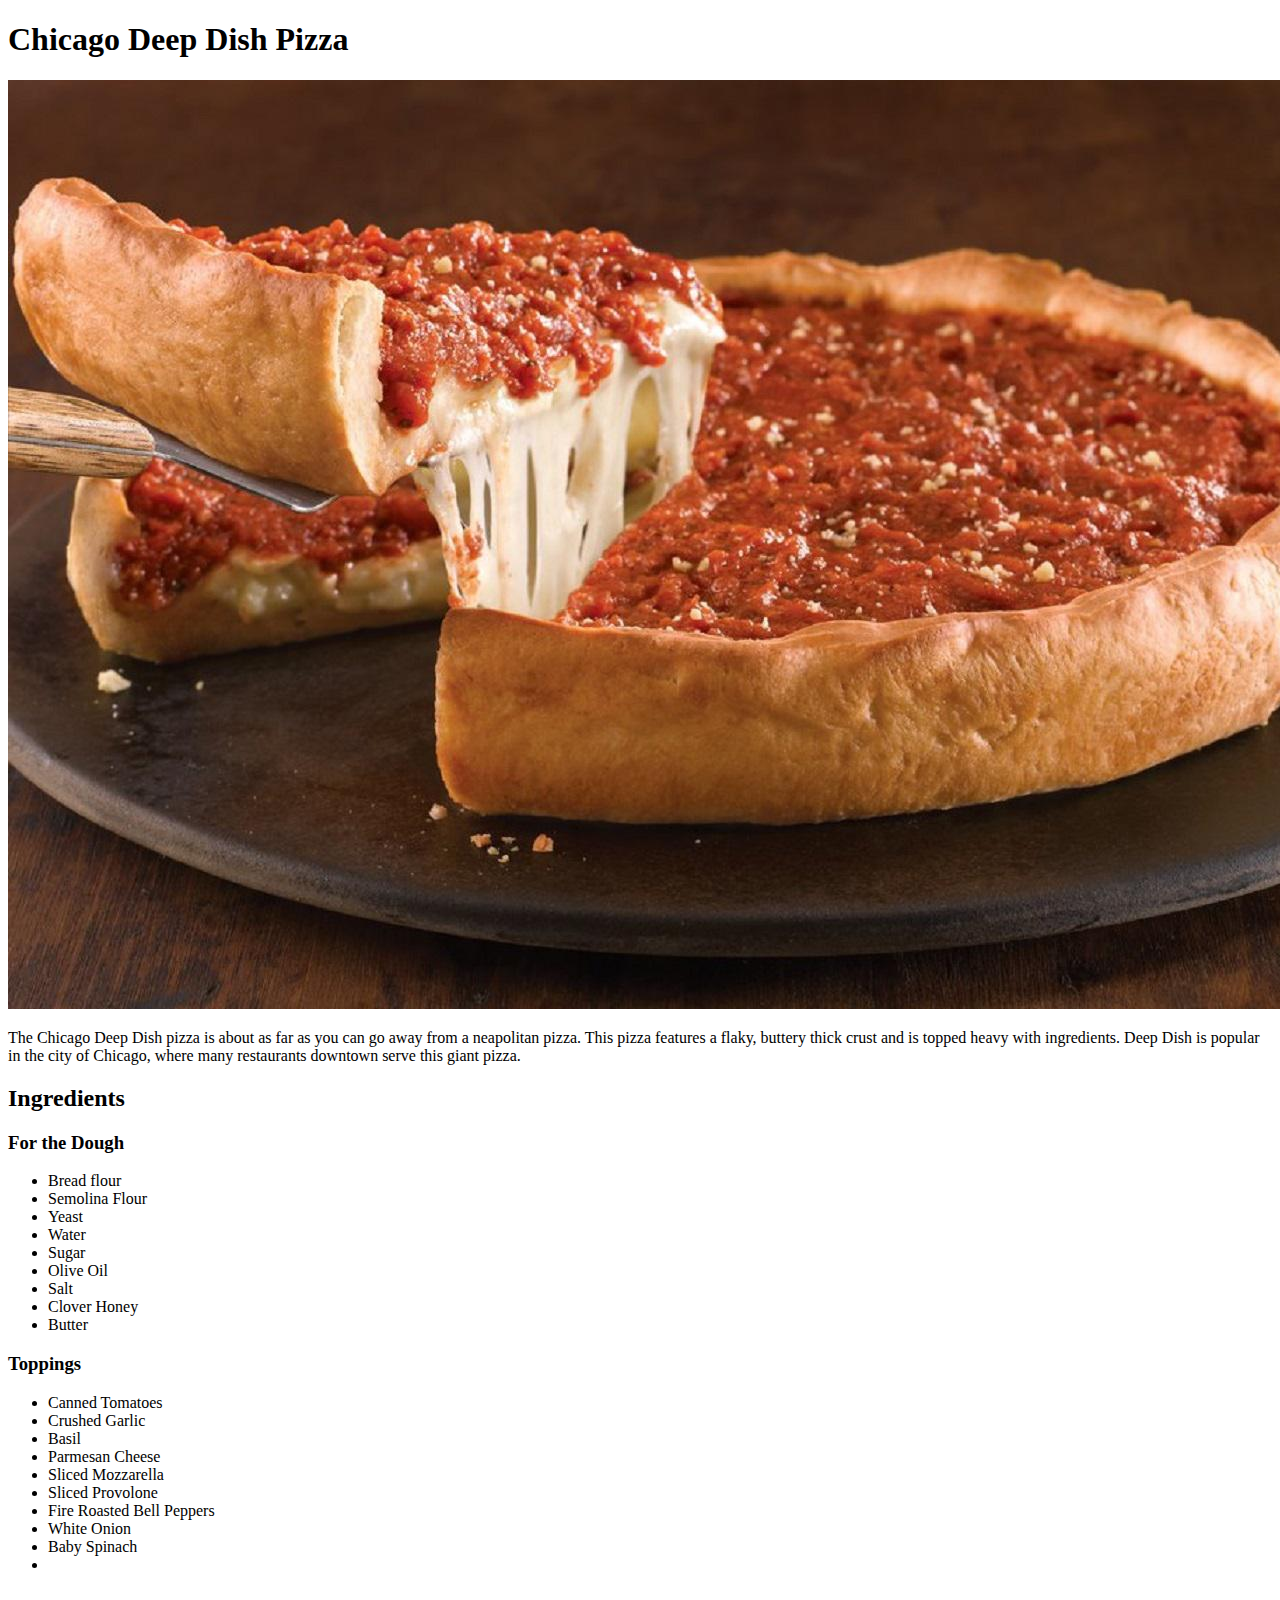
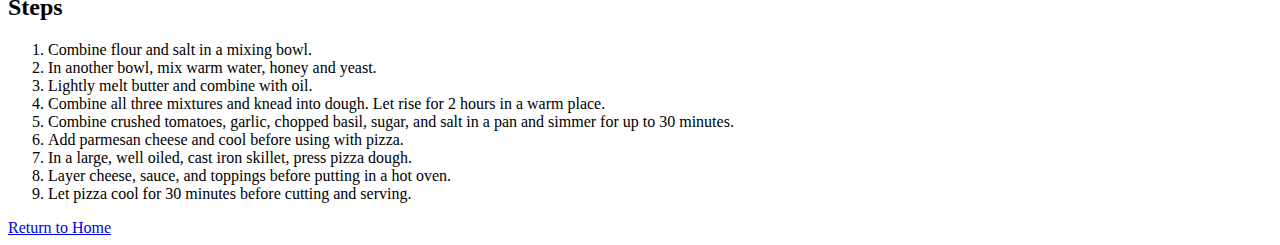
<file: recipes/deep_dish_pizza.html>
<!DOCTYPE html>
<html lang="en">

<head>
    <meta charset="UTF-8" />
    <meta http-equiv="X-UA-Compatible" content="IE=edge" />
    <meta name="viewport" content="width=device-width, initial-scale=1.0" />
    <title>Chicago Deep Dish Pizza</title>
</head>

<body>
    <h1>Chicago Deep Dish Pizza</h1>
    <img src="./chicago_deep_dish.jpeg" alt="Chicago Deep Dish style pizza" />
    <p>
        The Chicago Deep Dish pizza is about as far as you can go away from a neapolitan pizza. This pizza features a
        flaky, buttery thick crust and is topped heavy with ingredients. Deep Dish is popular in the city of Chicago,
        where many restaurants downtown serve this giant pizza.
    </p>
    <h2>Ingredients</h2>
    <h3>For the Dough</h3>
    <ul>
        <li>Bread flour</li>
        <li>Semolina Flour</li>
        <li>Yeast</li>
        <li>Water</li>
        <li>Sugar</li>
        <li>Olive Oil</li>
        <li>Salt</li>
        <li>Clover Honey</li>
        <li>Butter</li>
    </ul>
    <h3>Toppings</h3>
    <ul>
        <li>Canned Tomatoes</li>
        <li>Crushed Garlic</li>
        <li>Basil</li>
        <li>Parmesan Cheese</li>
        <li>Sliced Mozzarella</li>
        <li>Sliced Provolone</li>
        <li>Fire Roasted Bell Peppers</li>
        <li>White Onion</li>
        <li>Baby Spinach</li>
        <li></li>
    </ul>

    <h2>Steps</h2>
    <ol>
        <li>Combine flour and salt in a mixing bowl.</li>
        <li>In another bowl, mix warm water, honey and yeast.</li>
        <li>Lightly melt butter and combine with oil.</li>
        <li>Combine all three mixtures and knead into dough. Let rise for 2 hours in a warm place.</li>
        <li>Combine crushed tomatoes, garlic, chopped basil, sugar, and salt in a pan and simmer for up to 30 minutes.
        </li>
        <li>Add parmesan cheese and cool before using with pizza.</li>
        <li>In a large, well oiled, cast iron skillet, press pizza dough.</li>
        <li>Layer cheese, sauce, and toppings before putting in a hot oven.</li>
        <li>Let pizza cool for 30 minutes before cutting and serving.</li>
    </ol>
    <a href="../index.html">Return to Home</a>
</body>

</html>
</file>
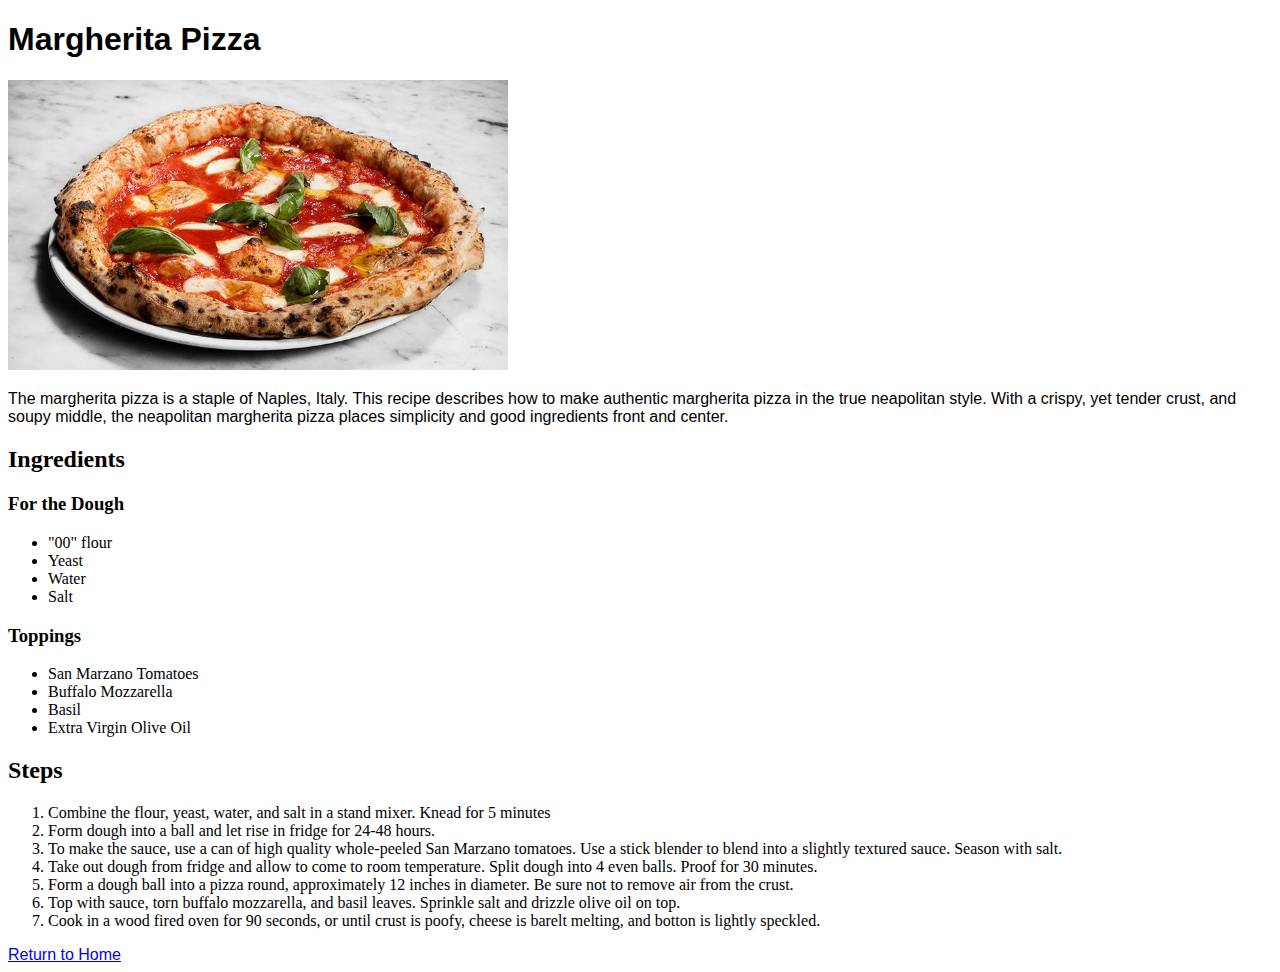
<file: recipes/margherita_pizza.html>
<!DOCTYPE html>
<html lang="en">

<head>
    <meta charset="UTF-8" />
    <meta http-equiv="X-UA-Compatible" content="IE=edge" />
    <meta name="viewport" content="width=device-width, initial-scale=1.0" />
    <link rel="stylesheet" href="../style.css">
    <title>Margherita Pizza</title>
</head>

<body>
    <h1>Margherita Pizza</h1>
    <img src="./img/margherita pizza.jpeg" alt="neapolitan style margherita pizza" />
    <p>
        The margherita pizza is a staple of Naples, Italy. This recipe describes
        how to make authentic margherita pizza in the true neapolitan style. With
        a crispy, yet tender crust, and soupy middle, the neapolitan margherita
        pizza places simplicity and good ingredients front and center.
    </p>
    <h2>Ingredients</h2>
    <h3>For the Dough</h3>
    <ul>
        <li>"00" flour</li>
        <li>Yeast</li>
        <li>Water</li>
        <li>Salt</li>
    </ul>
    <h3>Toppings</h3>
    <ul>
        <li>San Marzano Tomatoes</li>
        <li>Buffalo Mozzarella</li>
        <li>Basil</li>
        <li>Extra Virgin Olive Oil</li>
    </ul>

    <h2>Steps</h2>
    <ol>
        <li>Combine the flour, yeast, water, and salt in a stand mixer. Knead for 5 minutes</li>
        <li>Form dough into a ball and let rise in fridge for 24-48 hours.</li>
        <li>To make the sauce, use a can of high quality whole-peeled San Marzano tomatoes. Use a stick blender
            to blend into a slightly textured sauce. Season with salt.
        </li>
        <li>Take out dough from fridge and allow to come to room temperature. Split dough into 4 even
            balls. Proof for 30 minutes.
        </li>
        <li>Form a dough ball into a pizza round, approximately 12 inches in diameter. Be sure not to remove air from
            the crust.
        </li>
        <li>Top with sauce, torn buffalo mozzarella, and basil leaves. Sprinkle salt and drizzle olive oil on top.</li>
        <li>Cook in a wood fired oven for 90 seconds, or until crust is poofy, cheese is barelt melting, and botton is
            lightly speckled.</li>
    </ol>
    <a href="../index.html">Return to Home</a>
</body>

</html>
</file>
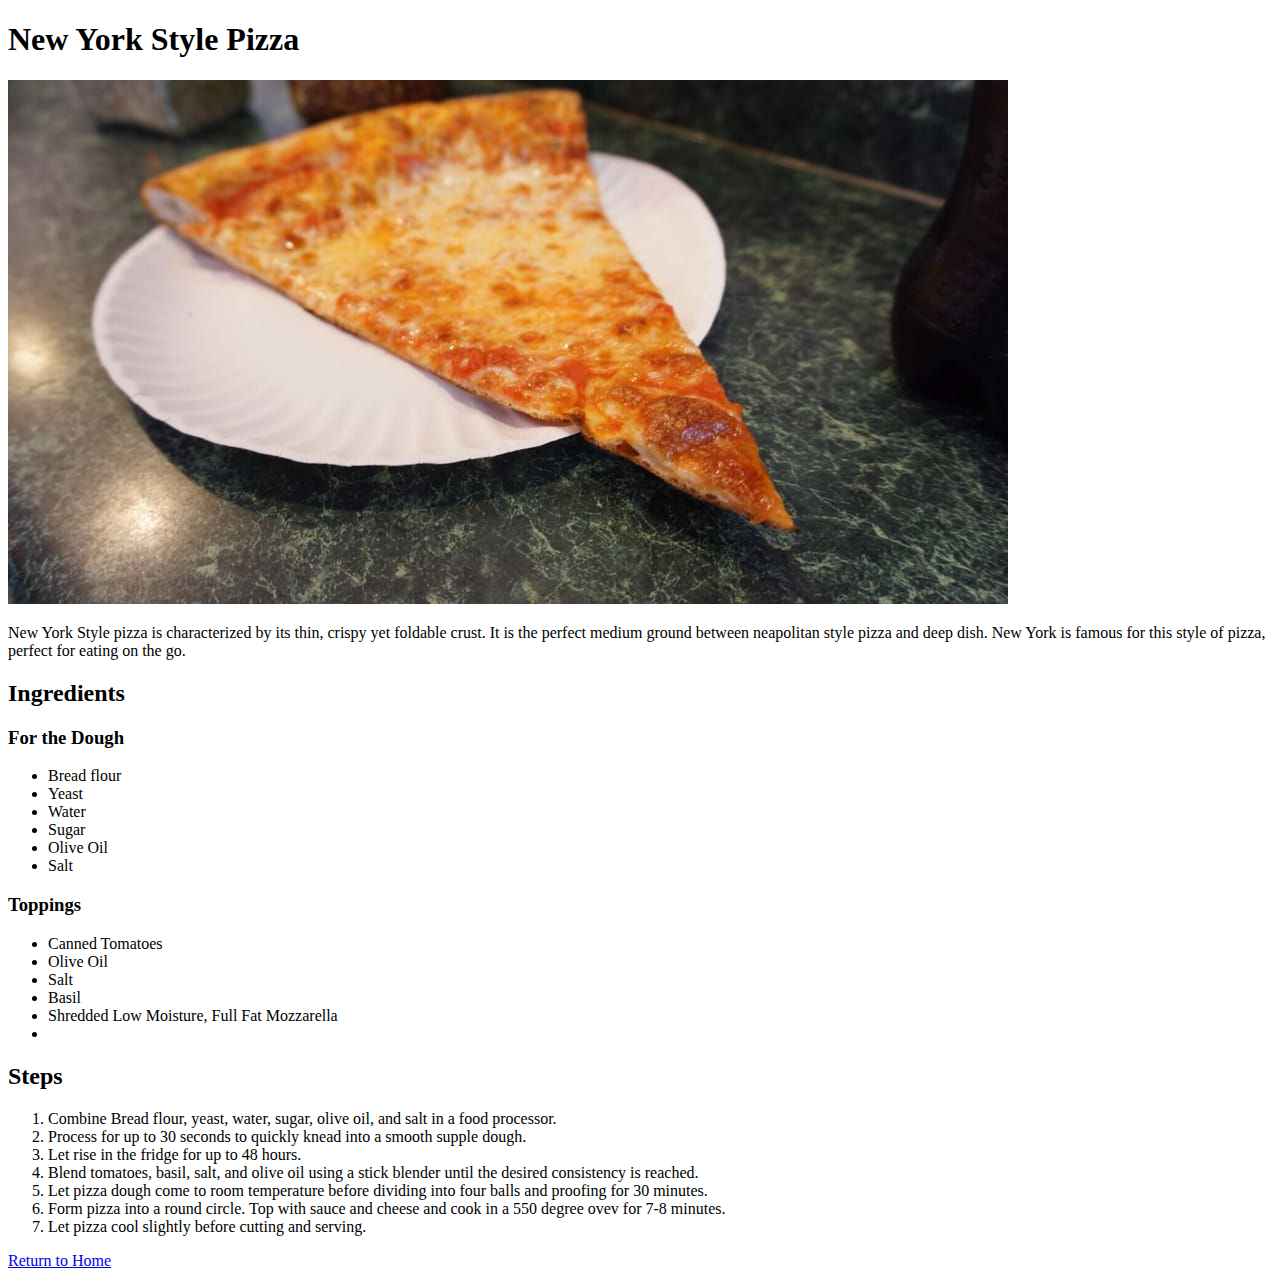
<file: recipes/ny_style_pizza.html>
<!DOCTYPE html>
<html lang="en">

<head>
    <meta charset="UTF-8" />
    <meta http-equiv="X-UA-Compatible" content="IE=edge" />
    <meta name="viewport" content="width=device-width, initial-scale=1.0" />
    <title>New York Style Pizza</title>
</head>

<body>
    <h1>New York Style Pizza</h1>
    <img src="./ny_style_pizza.jpeg" alt="new york style pizza" />
    <p>
        New York Style pizza is characterized by its thin, crispy yet foldable crust. It is the perfect medium ground
        between neapolitan style pizza and deep dish. New York is famous for this style of pizza, perfect for eating
        on the go.
    </p>
    <h2>Ingredients</h2>
    <h3>For the Dough</h3>
    <ul>
        <li>Bread flour</li>
        <li>Yeast</li>
        <li>Water</li>
        <li>Sugar</li>
        <li>Olive Oil</li>
        <li>Salt</li>
    </ul>
    <h3>Toppings</h3>
    <ul>
        <li>Canned Tomatoes</li>
        <li>Olive Oil</li>
        <li>Salt</li>
        <li>Basil</li>
        <li>Shredded Low Moisture, Full Fat Mozzarella</li>
        <li></li>
    </ul>

    <h2>Steps</h2>
    <ol>
        <li>Combine Bread flour, yeast, water, sugar, olive oil, and salt in a food processor.</li>
        <li>Process for up to 30 seconds to quickly knead into a smooth supple dough.</li>
        <li>Let rise in the fridge for up to 48 hours.</li>
        <li>Blend tomatoes, basil, salt, and olive oil using a stick blender until the desired consistency is reached.
        </li>
        <li>Let pizza dough come to room temperature before dividing into four balls and proofing for 30 minutes.</li>
        <li>Form pizza into a round circle. Top with sauce and cheese and cook in a 550 degree ovev for 7-8 minutes.
        </li>
        <li>Let pizza cool slightly before cutting and serving.</li>
    </ol>
    <a href="../index.html">Return to Home</a>
</body>

</html>
</file>
<file: style.css>
h1,
p,
a {
  font-family: Verdana, sans-serif;
}

img {
  height: auto;
  width: 500px;
}
</file>
